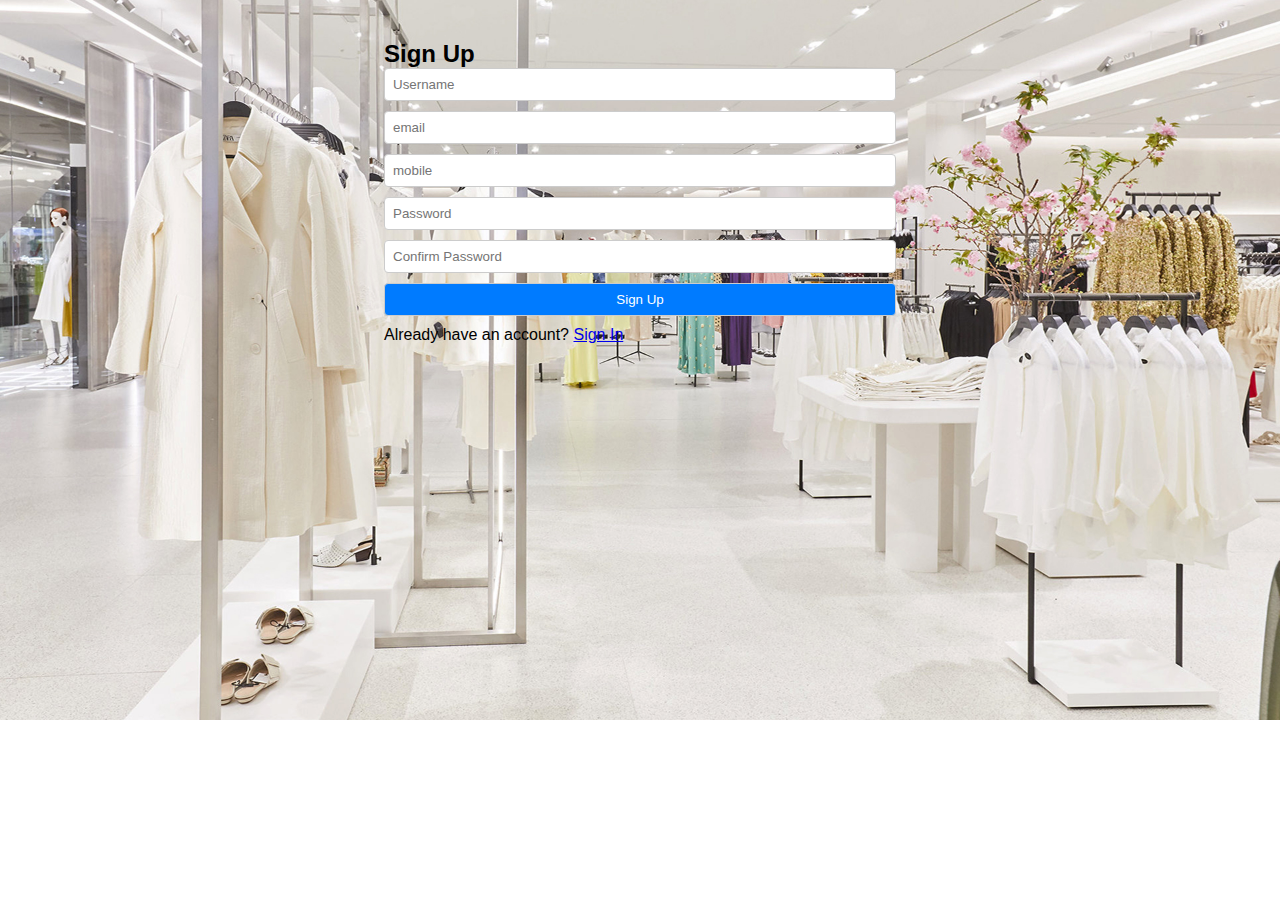
<file: formnew.html>
<!DOCTYPE html>
<html lang="en">
<head>
<meta charset="UTF-8">
<meta name="viewport" content="width=device-width, initial-scale=1.0">
<title>Sign In / Sign Up</title>

<link rel="stylesheet" href="./style.css">
</head>
<body class="bgfrom" style="background-image: url(./backgroundlogin.jpg); background-repeat: no-repeat; background-size: cover;" >

<div class="fromcontainer" id="signup">
    <h2>Sign Up</h2>
    <form action="#" method="post">
        <input type="text" name="username" placeholder="Username" required>
        <input type="text" name="email" placeholder="email" required>
        <input type="text" name="mobile" id="mobile" placeholder="mobile" required>
        <input type="password" name="password" placeholder="Password" required>
        <input type="password" name="confirm_password" placeholder="Confirm Password" required>
        <input type="submit" value="Sign Up">
    </form>
    <div class="switch">
        <p>Already have an account? <a href="login.html">Sign In</a></p>
    </div>
</div>

</body>
</html>
</file>
<file: style.css>
*{
    margin: 0;
    border: border-box;
}

body {
    font-family: Arial, Helvetica, sans-serif;
}

.navwar{
    height: 60px;
    background-color: rgb(197, 49, 49);
    align-items: center;
    color: white;
    display: flex;
    justify-content: space-evenly;
    
}

.nav-logo{
    height: 50px;
    width: 100px;
}

.logo{
    background-image: url(updatelogo.png);
    background-size: cover;
    height: 50px;
    width: 100%;
}

.border{
    border: 1.5px solid transparent;
}

.border :hover{
    border: 1.5px solid white;

}
/** box2 **/

.add-first{
    color: #cccccc;
    font-size: 0.85rem;
    margin-left: 15px;

}

.add-second{
    font-size: 1rem;
    color: white;
    margin-left: 3px;

}
.add-icon{
    display: flex;
    align-items: center;
}

/** box3**/

.nav-search{
    display: flex;
    justify-content: space-evenly;
    width: 620px;
    height: 40px;
    background-color: blue;
    border-radius: 4px;
}
.search-select{
    background-color: #f3f3f3;
    width: 50px;
    text-align: center;
    border-top-left-radius: 4px;
    border-bottom-left-radius: 4px;
    border: none;
}

.search-input{
    width: 100%;
    border: none;
}

.search-icon{
    width: 45px;
    display: flex;
    justify-content: center;
    align-items: center;
    font-size: 1.2rem;
    border-top-right-radius: 4px;
    border-bottom-right-radius: 4px;
    background-color: aqua;
    color: black;
}

.nav-search:hover{
    border: 2px solid black;
}

/** box4 **/

span{
    font-size: 0.7rem;
}

.nav-second{
    font-size: 0.85rem;
    font-weight: 700;
    
}

/** box6 **/

.nav-cart i{
    font-size: 30px;
    

}

.nav-cart{
    font-size: 0.85rem;
    font-weight: 700;
}

/** panel **/ 
.panel{
    height: 40px;
    background-color: rgb(96, 36, 44);
    display: flex;
    color: white;
    align-items: center;
    justify-content: space-evenly;
}

.panel-options p{
    display: inline;
    margin-left: 10px;
}

.panel-options{
    width: 70%;
    font-size: 0.85rem;
}

.panel-deals{
    font-size: 1rem;
    font-weight: 700;
}

/** hero section **/

.hero-section{
    background-image: url(images/exchange2.jpg);
    background-size: cover;
    height: 400px;
    display: flex;
    justify-content: center;
    align-items: flex-end;

}

.hero-massage{
    background-color: white;
    color: black;
    display: flex;
    align-items: center;
    justify-content: center;
    height: 40px;
    font-size: 0.85rem;
    width: 80%;
    margin-bottom: 25px;
}

/** shop-section **/ 

.shop-section{
    background-color: #e2e7e6;
    display: flex;
    flex-wrap: wrap;
    justify-content: space-evenly;
}


.box{
    height: 400px;
    width: 23%;
    background-color: white;
    padding: 20px 0px 15px;
    margin-top: 15px;

}

.box-image{
    height: 300px;
    background-size: cover;
    margin-top: 1rem;
    margin-bottom: 1rem;
}

.box-content{
    margin-left: 1rem;
    margin-right: 1rem;
}

.box-content p{
    color: skyblue;
}

/** about-section **/
.about-section{
    background-color: #e2e7e6;
    display: flex;
    flex-wrap: wrap;
    justify-content: space-evenly;
}


.boxx{
    height: 200px;
    width: 33%;
    background-color: white;
    padding: 20px 0px 15px;
    margin-top: 15px;

}

.box-images{
    height: 400px;
    background-size: cover;
    margin-top: 1rem;
    margin-bottom: 1rem;
}

.box-contents{
    margin-left: 1rem;
    margin-right: 1rem;
}

.box-content ph{
    color: rgb(12, 13, 13);
}

/** foot panel1 **/

.footer{
    margin-top: 15px;
}

.foot-panel1{
    background-color: #37475a;
    color: white;
    height: 50px;
    display: flex;
    justify-content: center;
    align-items: center;
    font-size: 0.85rem;

}

.foot-panel2{
    background-color: rgb(154, 194, 68);
    color: white;
    height: 300px;
    display: flex;
    justify-content: space-evenly;
}

ul{
    margin-top: 20px;
}

ul a{
    display: block;
    font-size: 0.85rem;
    margin-top: 10px;
    color: rgb(235, 233, 233);
}

.foot-panel3{
    background-color: rgb(19, 211, 5);
    color: white;
    border-top: 0.5px solid white;
    height: 70px;
    display: flex;
    justify-content: center;
    align-items: center;
}

.logo{
    background-image: url(newlogoshop.png);
    background-size: cover;
    height: 50px;
    width: 100px;
}
 
.foot-panel4{
    background-color: black;
    color: white;
    height: 80px;
    font-size: 0.7rem;
    text-align: center;
    /* display: flex;
    justify-content: center;
    align-items: center  ; */
}

.pages{
    
    padding-top: 25px;
}
.copyright{
        margin-top: 5px;
}

/** Mans **/ 

.hero-man{
    background-image: url(images/manstop.jpg);
    background-size: cover;
    height: 400px;
    display: flex;
    justify-content: center;
    align-items: flex-end;
}
.bgfrom{
    display: flex;
    justify-content: center;
    margin-top: 40px;
}
.fromcontainer{
    width: 40%;
   
}
form {
    display: flex;
    flex-direction: column;
}
input[type="text"],
input[type="password"],
input[type="submit"] {
    margin-bottom: 10px;
    padding: 8px;
    border: 1px solid #ccc;
    border-radius: 4px;
}
input[type="submit"] {
    background-color: #007bff;
    color: #fff;
    cursor: pointer;
}
</file>
